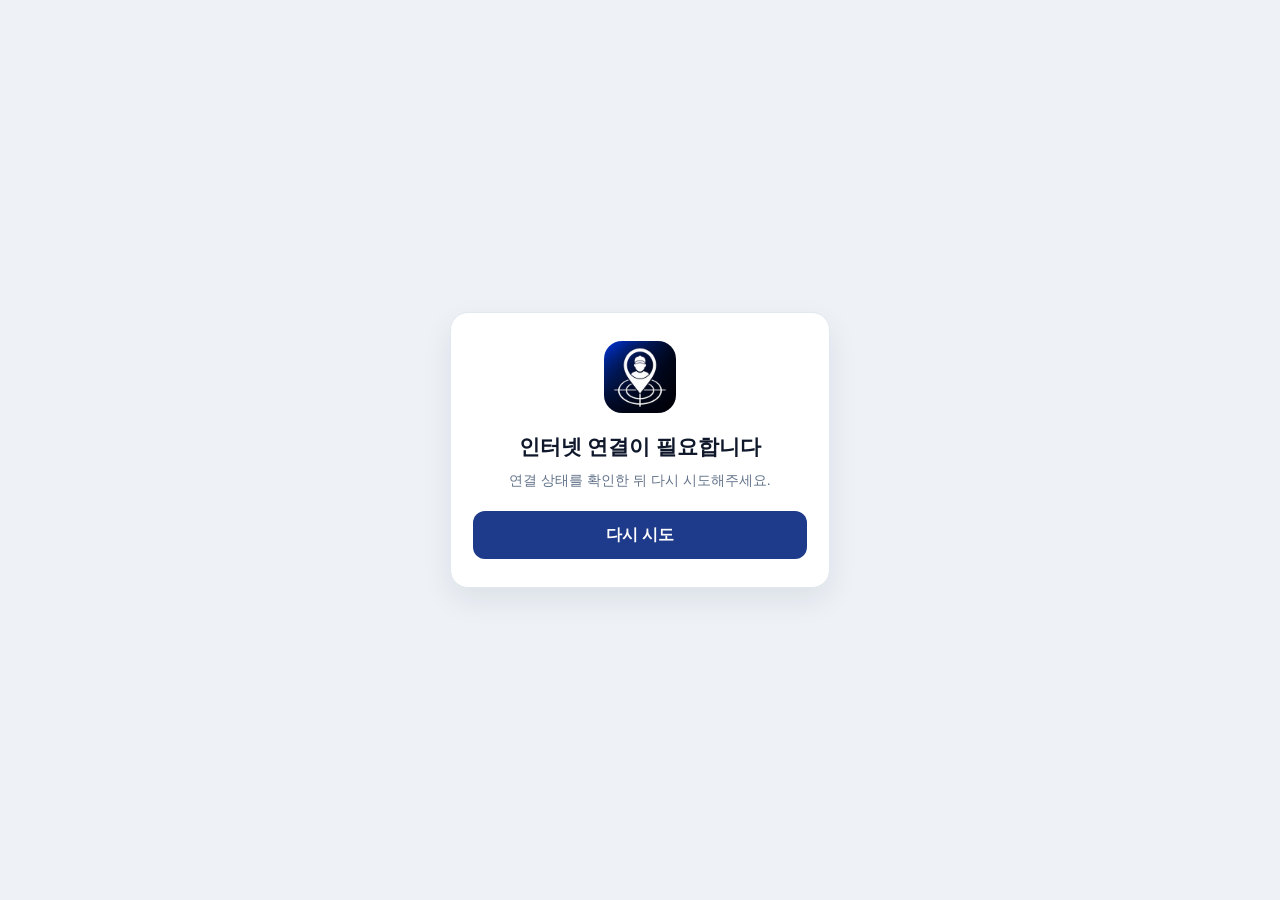
<file: offline.html>
<!doctype html><html lang="ko"><head><meta charset="utf-8"><meta name="viewport" content="width=device-width,initial-scale=1,viewport-fit=cover"><meta name="theme-color" content="#0f172a"><title>오프라인 - 위치현황</title><style>*{box-sizing:border-box}body{margin:0;min-height:100dvh;display:grid;place-items:center;padding:24px;background:#eef2f7;color:#0f172a;font-family:Pretendard,"Noto Sans KR",-apple-system,BlinkMacSystemFont,"Segoe UI",sans-serif}.card{width:min(100%,380px);padding:28px 22px;border:1px solid #e2e8f0;border-radius:18px;background:#fff;text-align:center;box-shadow:0 12px 30px rgba(15,23,42,.08)}img{width:72px;height:72px;border-radius:18px}h1{margin:16px 0 8px;font-size:21px}p{margin:0;color:#64748b;font-size:14px;line-height:1.6}button{width:100%;height:48px;margin-top:20px;border:0;border-radius:12px;background:#1e3a8a;color:white;font:inherit;font-weight:800}</style></head><body><main class="card"><img src="icons/icon-192.png" alt=""><h1>인터넷 연결이 필요합니다</h1><p>연결 상태를 확인한 뒤 다시 시도해주세요.</p><button onclick="location.reload()">다시 시도</button></main></body></html>
</file>
